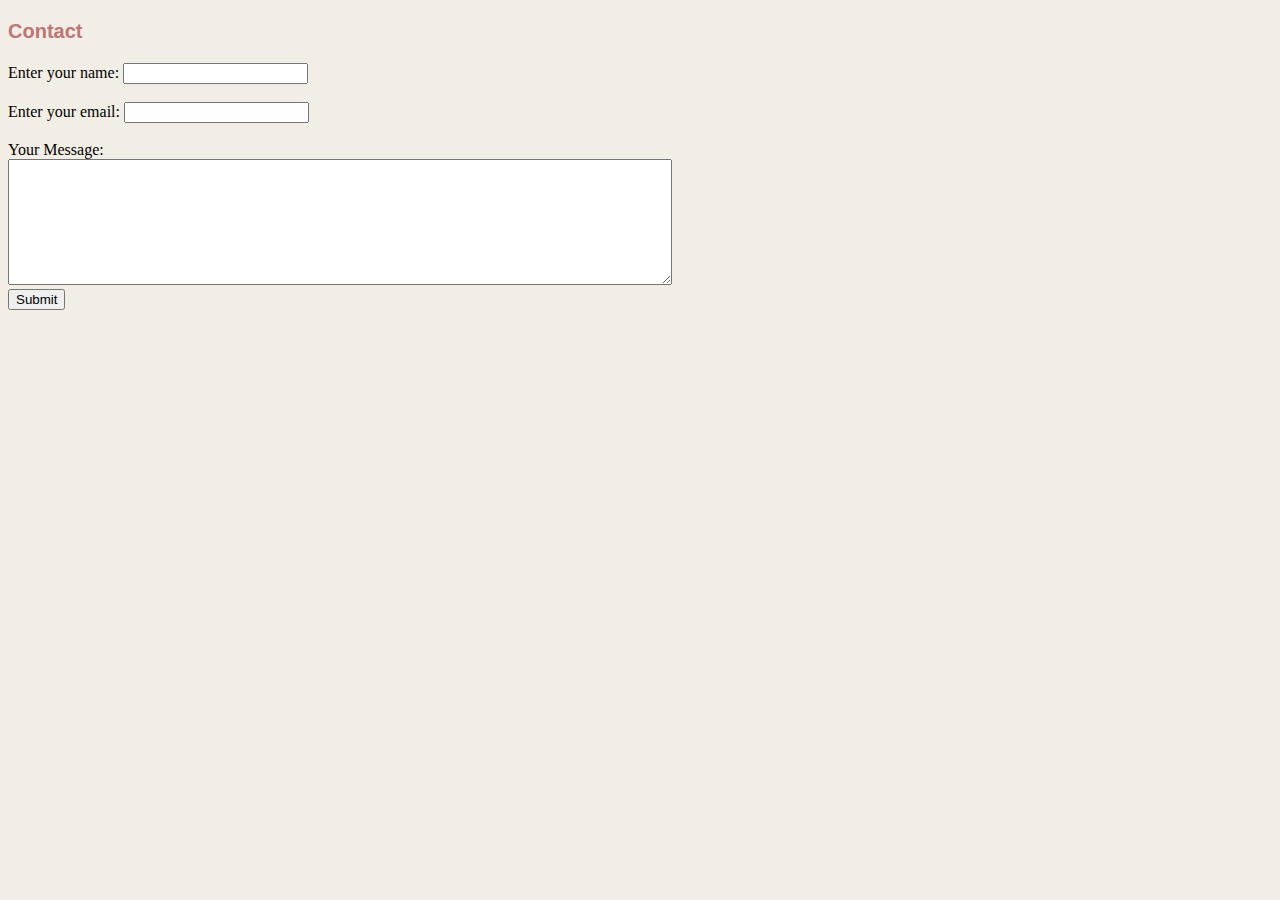
<file: contact.html>
<!DOCTYPE html>
<html lang="en" dir="ltr">

<head>
  <meta charset="utf-8">
  <title>Contact</title>
  <link rel="stylesheet" href="css/styles.css">
</head>
<body>
  <h3>Contact</h3>
  <div>
  <form action="mailto:kat.consulting.design@gmail.com" method="post" enctype="text/plain">
    <div class="form-field">
      <label for="name">Enter your name: </label>
      <input type="text" name="yourName" id="name" required>
    </div>
    <br>
    <div class="form-field">
      <label for="email">Enter your email: </label>
      <input type="email" name="yourEmail" id="email" required>
    </div>
    <br>
    <div class="form-field">
      <label for="message">Your Message: </label><br>
      <textarea name="yourMessage" rows="8" cols="80"></textarea>
    </div>
    <div class="submit">
      <input type="submit" value="Submit">
    </div>
  </form>
</div>
    <a href="./detail-hub.html"><h2>Return</h2></a>
</body>
</html>
</file>
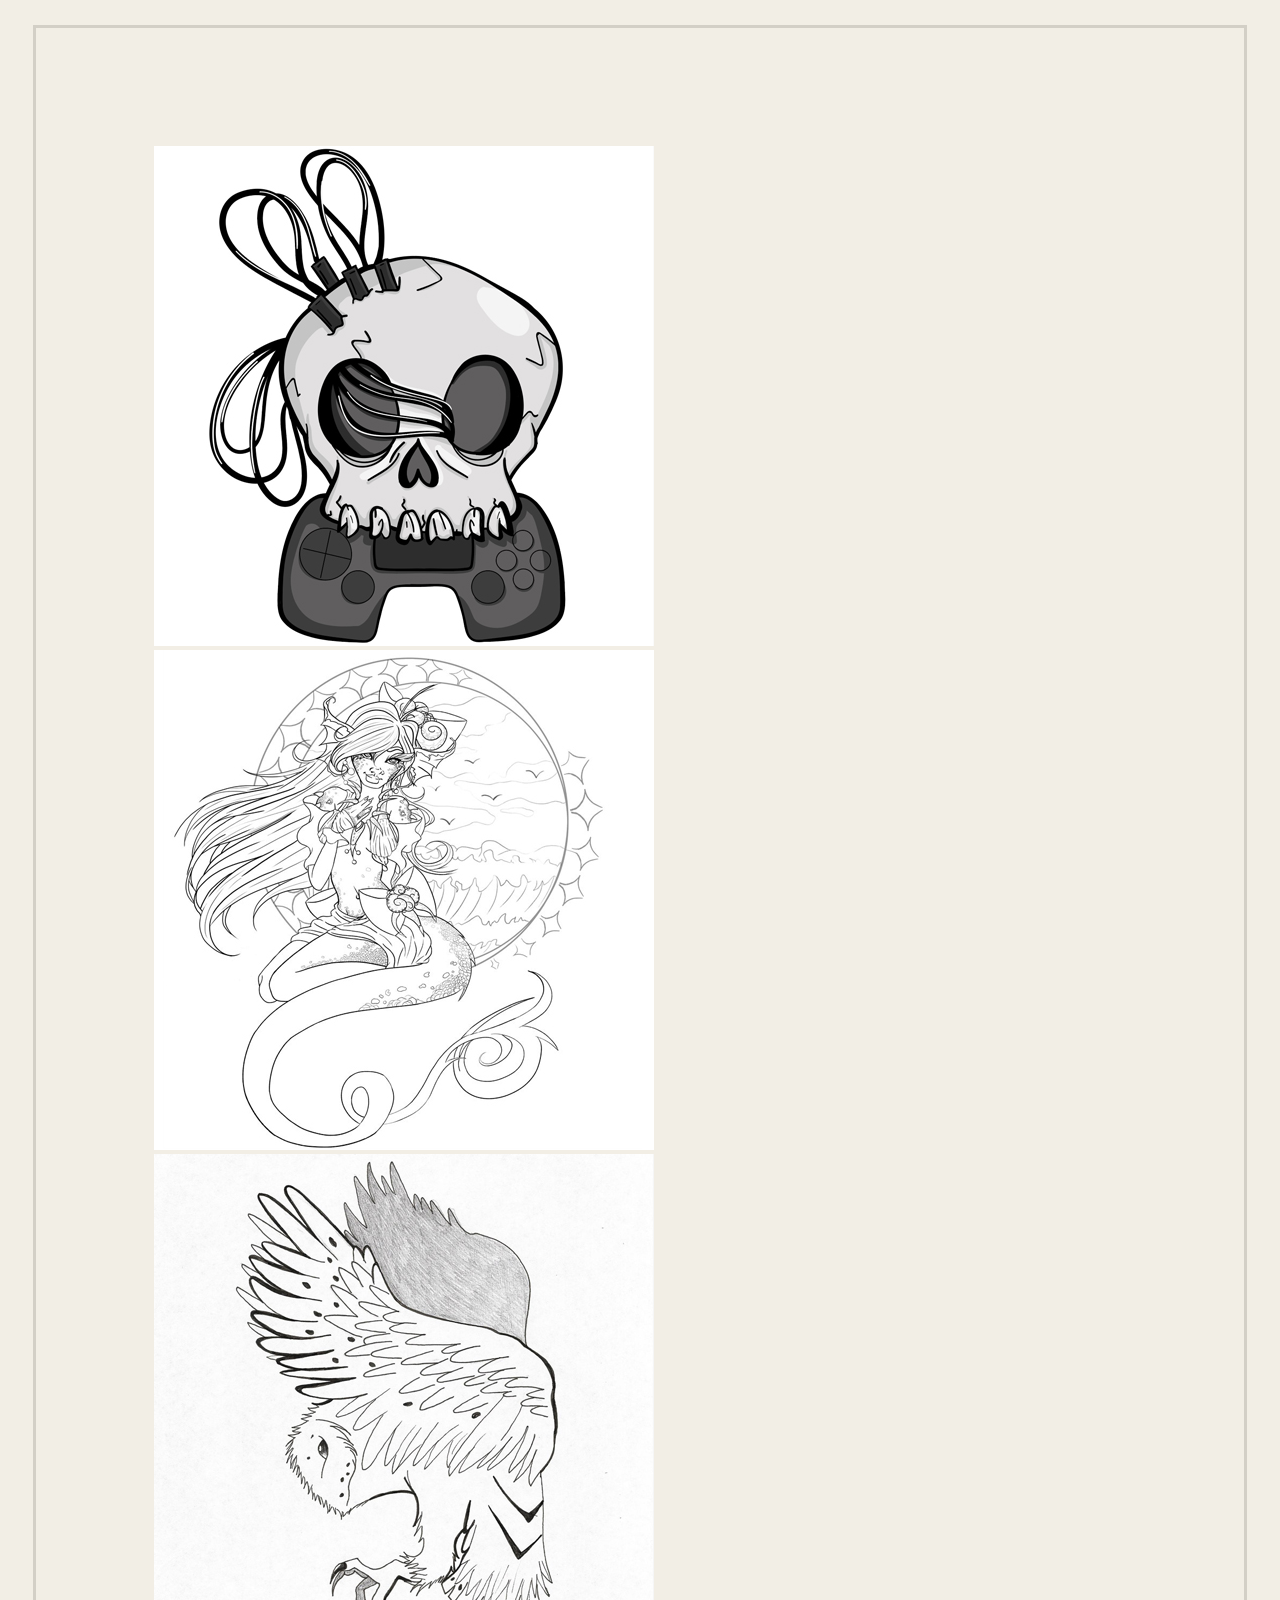
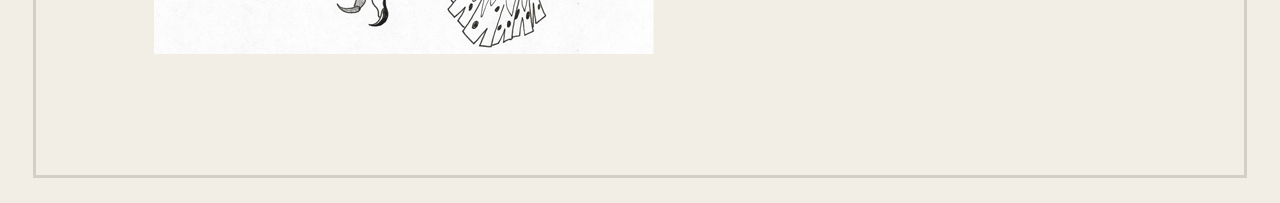
<file: gallery.html>
<!DOCTYPE html>
<html lang="en" dir="ltr">

<head>
  <meta charset="utf-8">
  <title>KCD Gallery</title>
  <link rel="stylesheet" href="css/styles.css">
</head>

<body>
  <div class="gallery-container">
    <div class="gallery-img">
      <img src="images/gallery/skull-00.jpg">
      <img src="images/gallery/siren-00.jpg">
      <img src="images/gallery/owl-00.jpg">
    </div>
  </div>
  <!-- <a href="detail-hub.html"><h2>Return</h2></a> -->

</body>

</html>
</file>
<file: css/styles.css>
body {
  background-color: #f2eee5;
  align-items: center;
  font-family: 'Merriweather', serif;
}

h1 {
font-family: 'Sacramento', cursive;
font-size: 4.65rem;
}

h2{
  font-family: 'Montserrat', sans-serif;
  font-size: 1.25rem;
  color: #f2eee5;
}

h3 {
font-family: 'Montserrat', sans-serif;
font-size: 1.25rem;
color: #be7575;
}

hr {
  margin-top: 100px;
  margin-bottom: 100px;
  border-style: none;
  border-top-style: dotted;
  border-color: #12B1A6;
  border-width: 5px;
  width: 5%;
}

a {
  text-decoration: none;
  color: white;
}

p th tr td {
  font-family: 'Montserrat', sans-serif;
}

td {
  padding: 5px 10px;
}

.gallery-btn {
  font-family: 'Sacramento';
  font-size: 2rem;
  border-radius: 5px;
  padding: 10px;
  background-color: #be7575;
  color: white;
}

.img-shadow {
  box-shadow: 0 4px 8px 0 rgba(0, 0, 0, 0.2), 0 6px 20px 0 rgba(0, 0, 0, 0.19);
}

.icon {
  padding-left: 10px;
}

.intro-container {
  text-align: center;
  position: relative;
  padding: 5%;
  margin-bottom: 50px;
  background-image: linear-gradient(to bottom right, #be7575, #f6ad7b);
  background-size: cover;
}

.about-container {
  width: 50%;
  text-align: center;
  position: relative;
  margin-left: auto;
  margin-right: auto;
  line-height: 2;
}

.events-container {
  display: flex;
  justify-content: space-around;
  align-content: center;
}

.xp-container {
  display: flex;
  justify-content: space-around;
  text-align: center;
}

.skills-container {
  display: flex;
  justify-content: space-around;
  text-align: center;
}

.footer {
  background-image: linear-gradient(to top left, #be7575, #f6ad7b);
  text-align: center;
  position: relative;
  margin-top: 500px;
  font-family: 'Montserrat', sans-serif;
  /* margin: 20px 0; */
  padding: 20px;
}

.gallery-container {
  display: flex;
  flex-wrap: wrap;
  justify-content: space-around;
  border: 3px solid #d3cfc6;
  padding: 5% 5%;
  margin: 2%;
}

.gallery-img {
  padding: 5%;
}
</file>
